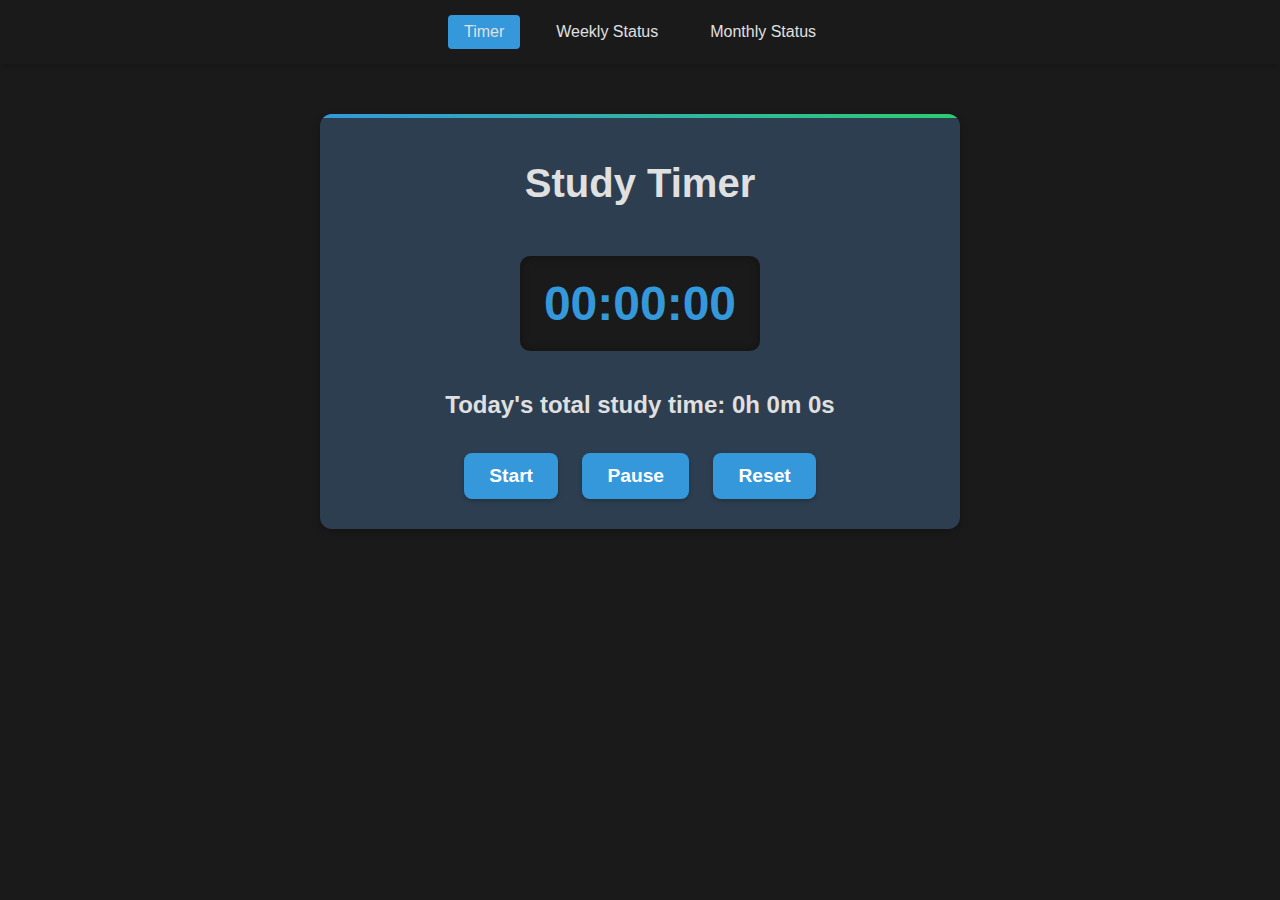
<file: index.html>
<!DOCTYPE html>
<html lang="en">
<head>
    <meta charset="UTF-8">
    <meta name="viewport" content="width=device-width, initial-scale=1.0">
    <title>Study Hours Tracker</title>
    <link rel="stylesheet" href="styles.css">
</head>
<body>
    <nav class="navbar">
        <div class="nav-links">
            <a href="index.html" class="active">Timer</a>
            <a href="weekly.html">Weekly Status</a>
            <a href="monthly.html">Monthly Status</a>
        </div>
    </nav>
    <div class="container">
        <h1>Study Timer</h1>
        <div class="timer">
            <span id="hours">00</span>:<span id="minutes">00</span>:<span id="seconds">00</span>
        </div>
        <p id="todayStatus">Today's study time: 0h 0m 0s</p>
        <button onclick="startTimer()">Start</button>
        <button onclick="pauseTimer()">Pause</button>
        <button onclick="resetTimer()">Reset</button>
    </div>

    <script src="script.js"></script>
</body>
</html>
</file>
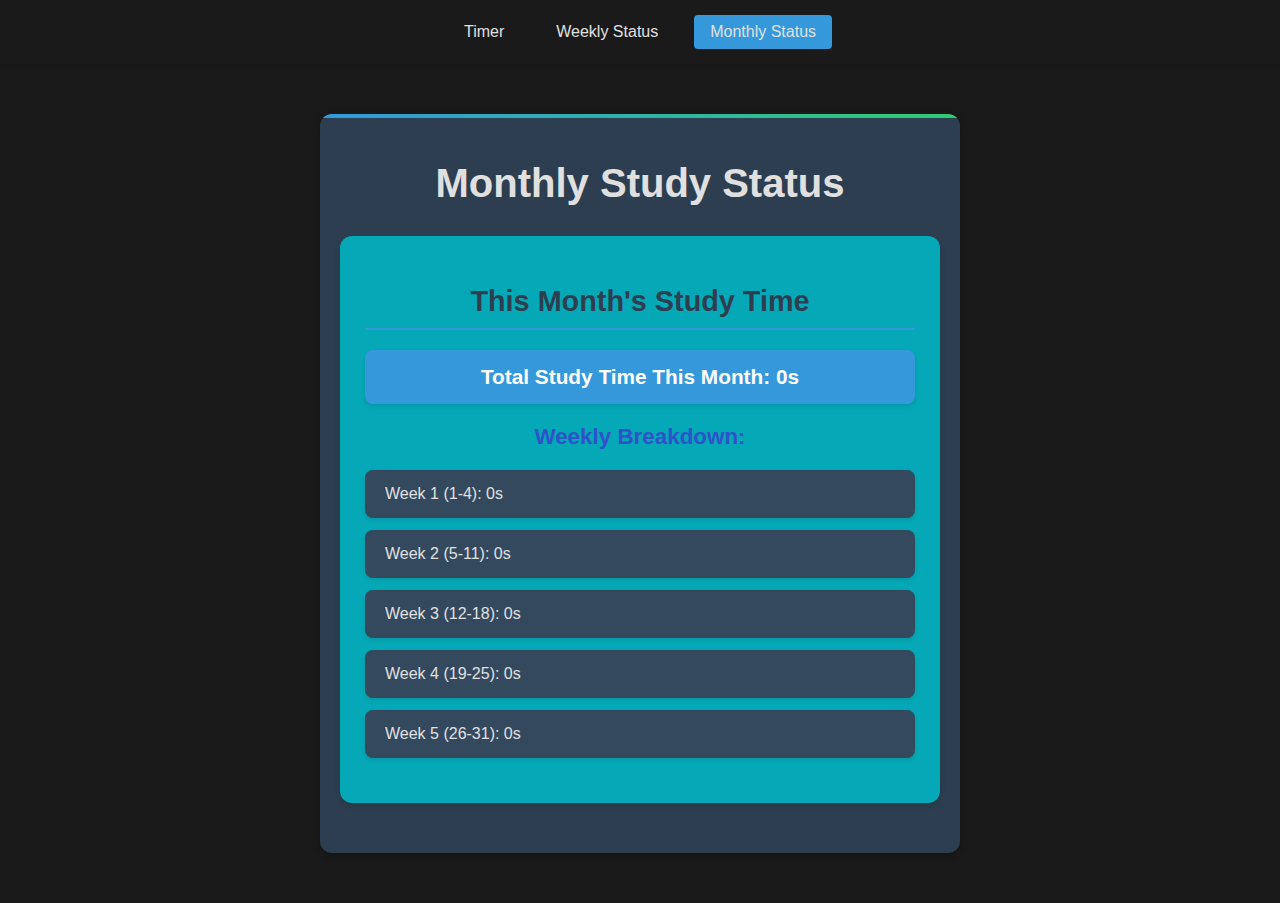
<file: monthly.html>
<!DOCTYPE html>
<html lang="en">
<head>
    <meta charset="UTF-8">
    <meta name="viewport" content="width=device-width, initial-scale=1.0">
    <title>Monthly Study Status</title>
    <link rel="stylesheet" href="styles.css">
</head>
<body>
    <nav class="navbar">
        <div class="nav-links">
            <a href="index.html">Timer</a>
            <a href="weekly.html">Weekly Status</a>
            <a href="monthly.html" class="active">Monthly Status</a>
        </div>
    </nav>
    <div class="container">
        <h1>Monthly Study Status</h1>
        <div class="stats-container">
            <div id="monthlyStats">
                <h2>This Month's Study Time</h2>
                <div id="monthlyTotal">Total: 0h 0m</div>
                <div id="weeklyBreakdown">
                    <h3>Weekly Breakdown:</h3>
                    <ul id="monthlyList">
                    </ul>
                </div>
            </div>
        </div>

    </div>

    <script src="script.js"></script>
</body>
</html>
</file>
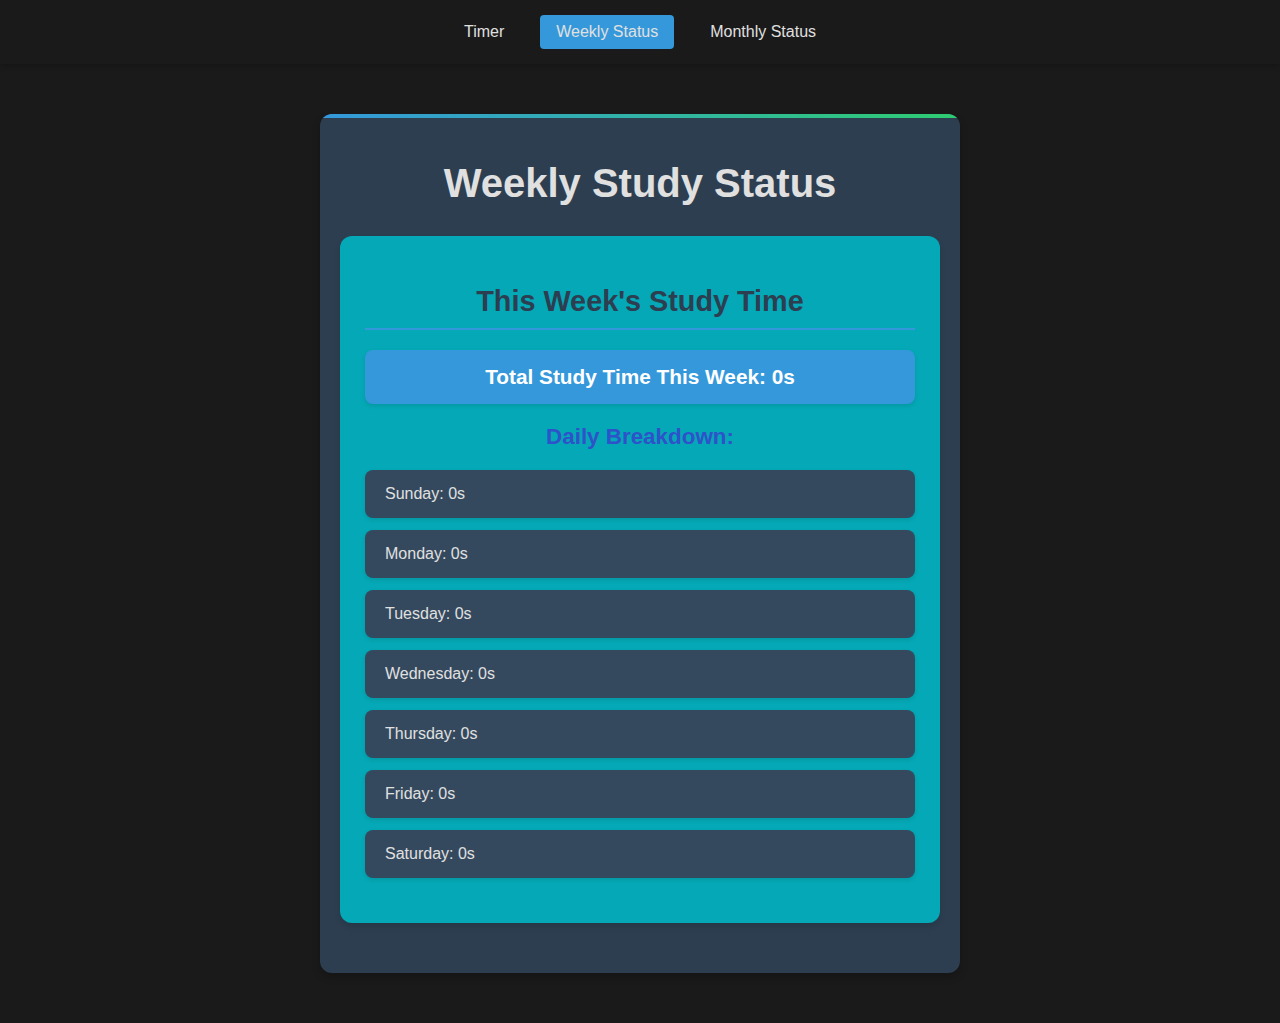
<file: weekly.html>
<!DOCTYPE html>
<html lang="en">
<head>
    <meta charset="UTF-8">
    <meta name="viewport" content="width=device-width, initial-scale=1.0">
    <title>Weekly Study Status</title>
    <link rel="stylesheet" href="styles.css">
</head>
<body>
    <nav class="navbar">
        <div class="nav-links">
            <a href="index.html">Timer</a>
            <a href="weekly.html" class="active">Weekly Status</a>
            <a href="monthly.html">Monthly Status</a>
        </div>
    </nav>
    <div class="container">
        <h1>Weekly Study Status</h1>
        <div class="stats-container">
            <div id="weeklyStats">
                <h2>This Week's Study Time</h2>
                <div id="weeklyTotal">Total: 0h 0m</div>
                <div id="dailyBreakdown">
                    <h3>Daily Breakdown:</h3>
                    <ul id="weeklyList">
                        <!-- Will be populated by JavaScript -->
                    </ul>
                </div>
            </div>
        </div>
    </div>

    <script src="script.js"></script>
</body>
</html>
</file>
<file: styles.css>
/* General Styling */
body {
    font-family: 'Arial', sans-serif;
    background-color: #1a1a1a;
    color: #e0e0e0;
    text-align: center;
    margin: 0;
    padding: 0;
}

/* Container */
.container {
    max-width: 600px;
    margin: 50px auto;
    padding: 20px;
    background: #2c3e50;
    border-radius: 12px;
    box-shadow: 0 4px 8px rgba(0, 0, 0, 0.2);
}

/* Timer Display */
.timer {
    font-size: 3rem;
    font-weight: bold;
    margin: 20px 0;
    color: #3498db;
    padding: 20px;
    border-radius: 10px;
    background: #1a1a1a;
    box-shadow: inset 0 0 10px rgba(0, 0, 0, 0.3);
    display: inline-block;
    min-width: 200px;
}

/* Buttons */
button {
    background: #3498db;
    color: #ffffff;
    border: none;
    padding: 12px 25px;
    font-size: 1.2rem;
    font-weight: bold;
    margin: 10px;
    cursor: pointer;
    border-radius: 8px;
    transition: all 0.3s ease;
    box-shadow: 0 2px 5px rgba(0, 0, 0, 0.2);
}

button:hover {
    background: #2980b9;
    transform: translateY(-2px);
    box-shadow: 0 4px 8px rgba(0, 0, 0, 0.3);
}

button:active {
    transform: translateY(0);
    box-shadow: 0 2px 4px rgba(0, 0, 0, 0.2);
}

/* Status Page Text */
#todayStatus, #weeklyTotal, #monthlyTotal {
    font-size: 1.5rem;
    font-weight: bold;
    margin-top: 20px;
    color: #e0e0e0;
}

/* Navbar styling */
.navbar {
    background-color: #1a1a1a;
    padding: 15px 0;
    margin-bottom: 30px;
    box-shadow: 0 2px 5px rgba(0, 0, 0, 0.2);
}

.nav-links {
    display: flex;
    justify-content: center;
    gap: 20px;
}

.nav-links a {
    color: #e0e0e0;
    text-decoration: none;
    padding: 8px 16px;
    border-radius: 4px;
    transition: all 0.3s ease;
    font-weight: 500;
}

.nav-links a:hover {
    background-color: #34495e;
    transform: translateY(-2px);
}

.nav-links a.active {
    background-color: #3498db;
}

/* Responsive design */
@media (max-width: 768px) {
    .container {
        margin: 20px;
        padding: 15px;
    }

    .timer {
        font-size: 2.5rem;
        padding: 15px;
    }

    button {
        padding: 10px 20px;
        font-size: 1rem;
    }
}

/* Animation for buttons */
@keyframes pulse {
    0% { transform: scale(1); }
    50% { transform: scale(1.05); }
    100% { transform: scale(1); }
}

button:focus {
    animation: pulse 1s infinite;
    outline: none;
}

/* Page title */
.container h1 {
    color: #e0e0e0;
    font-size: 2.5em;
    margin-bottom: 30px;
    font-weight: bold;
}

/* Additional container styling */
.container {
    position: relative;
    overflow: hidden;
}

.container::before {
    content: '';
    position: absolute;
    top: 0;
    left: 0;
    right: 0;
    height: 4px;
    background: linear-gradient(to right, #3498db, #2ecc71);
}

.stats-container {
    margin: 30px auto;
    padding: 25px;
    background-color: #05a8b6;
    border-radius: 12px;
    max-width: 800px;
    box-shadow: 0 4px 6px rgba(0, 0, 0, 0.1);
}

/* Headers */
.stats-container h2 {
    color: #2c3e50;
    font-size: 1.8em;
    margin-bottom: 20px;
    text-align: center;
    border-bottom: 2px solid #3498db;
    padding-bottom: 10px;
}

.stats-container h3 {
    color: #2e52ca;
    font-size: 1.4em;
    margin: 20px 0 15px 0;
}

/* Total time display */
#weeklyTotal, #monthlyTotal {
    background-color: #3498db;
    color: white;
    padding: 15px 25px;
    border-radius: 8px;
    font-size: 1.3em;
    text-align: center;
    margin: 20px 0;
    font-weight: bold;
    box-shadow: 0 2px 4px rgba(0, 0, 0, 0.1);
}

/* Lists styling */
#weeklyList, #monthlyList {
    list-style-type: none;
    padding: 0;
    margin: 20px 0;
}

#weeklyList li, #monthlyList li {
    margin: 12px 0;
    padding: 15px 20px;
    background-color: #34495e;
    border-radius: 8px;
    box-shadow: 0 2px 4px rgba(0, 0, 0, 0.1);
    transition: transform 0.2s ease, box-shadow 0.2s ease;
    display: flex;
    justify-content: space-between;
    align-items: center;
    color: #e0e0e0;
}

#weeklyList li:hover, #monthlyList li:hover {
    transform: translateY(-2px);
    box-shadow: 0 4px 8px rgba(0, 0, 0, 0.2);
    background-color: #2c3e50;
}

/* Animation for loading data */
@keyframes fadeIn {
    from { opacity: 0; transform: translateY(20px); }
    to { opacity: 1; transform: translateY(0); }
}

.stats-container {
    animation: fadeIn 0.5s ease-out;
}
</file>
